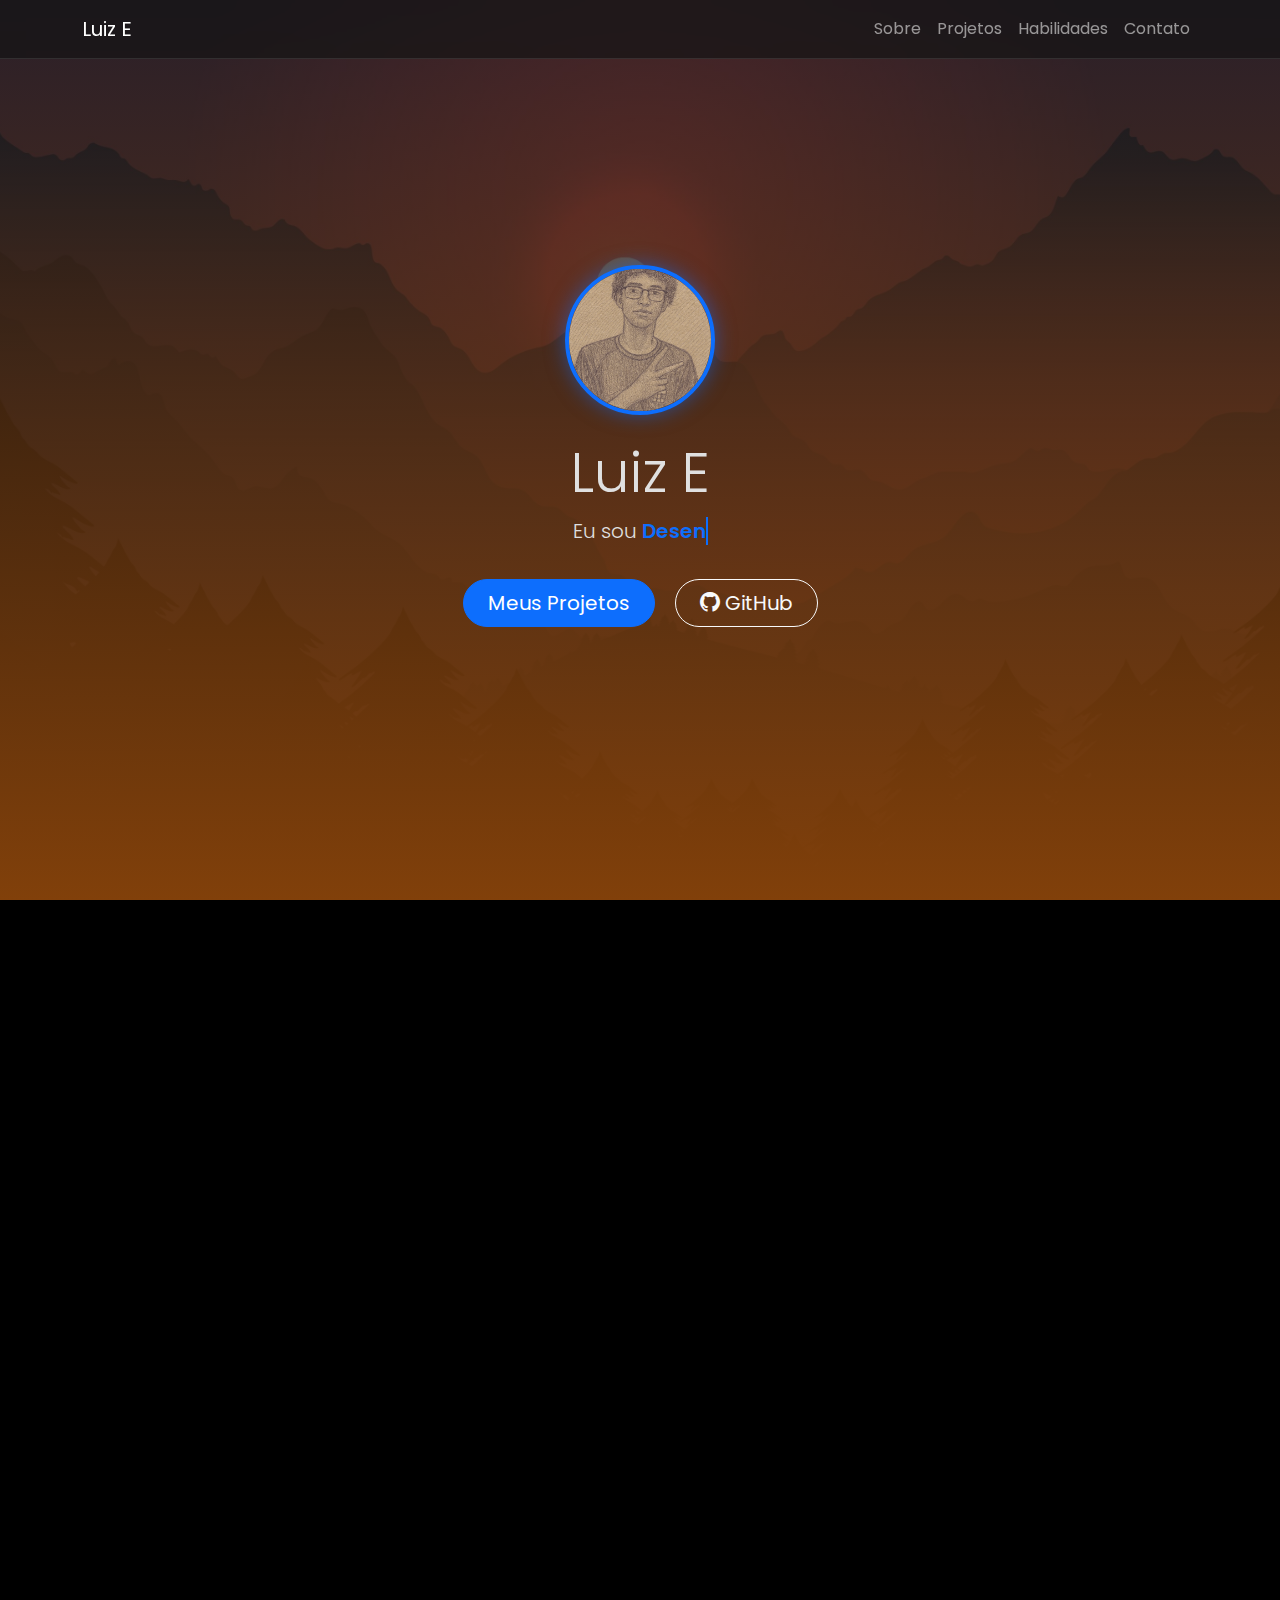
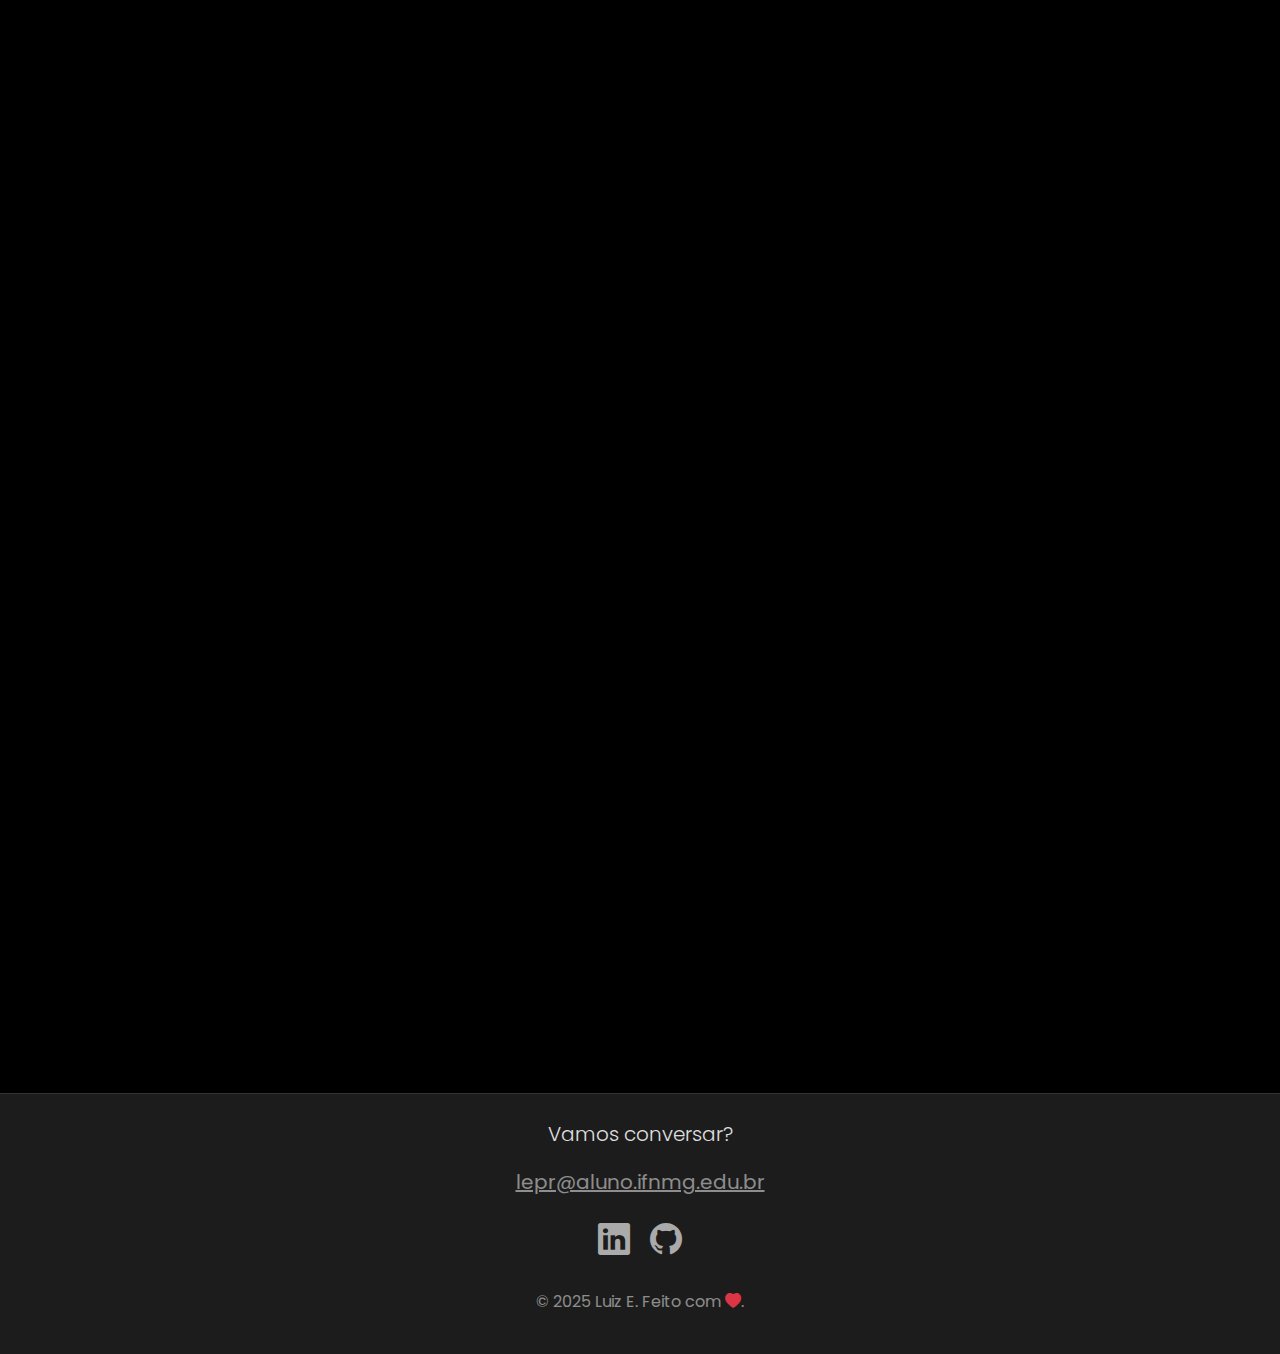
<file: portifolio luiz/index.html>
<!DOCTYPE html>
<html lang="pt-br">
<head>
    <meta charset="UTF-8">
    <meta name="viewport" content="width=device-width, initial-scale=1.0">
    <title>Meu Portfólio - Luiz E</title>
    
    <link rel="preconnect" href="https://fonts.googleapis.com">
    <link rel="preconnect" href="https://fonts.gstatic.com" crossorigin>
    <link href="https://fonts.googleapis.com/css2?family=Poppins:wght@300;400;600;700&display=swap" rel="stylesheet">

    <link href="https://cdn.jsdelivr.net/npm/bootstrap@5.3.3/dist/css/bootstrap.min.css" rel="stylesheet">
    
    <link rel="stylesheet" href="https://cdn.jsdelivr.net/npm/bootstrap-icons@1.11.3/font/bootstrap-icons.min.css">
    
    <link rel="stylesheet" href="style.css">
</head>
<body>

    <nav class="navbar navbar-expand-lg navbar-dark fixed-top navbar-glass">
        <div class="container">
            <a class="navbar-brand" href="#">Luiz E</a>
            <button class="navbar-toggler" type="button" data-bs-toggle="collapse" data-bs-target="#navbarNav">
                <span class="navbar-toggler-icon"></span>
            </button>
            <div class="collapse navbar-collapse" id="navbarNav">
                <ul class="navbar-nav ms-auto">
                    <li class="nav-item"><a class="nav-link" href="#sobre">Sobre</a></li>
                    <li class="nav-item"><a class="nav-link" href="#projetos">Projetos</a></li>
                    <li class="nav-item"><a class="nav-link" href="#habilidades">Habilidades</a></li>
                    <li class="nav-item"><a class="nav-link" href="#contato">Contato</a></li>
                </ul>
            </div>
        </div>
    </nav>

    <header class="hero-section d-flex align-items-center justify-content-center text-center">
        <div class="container">
            <img src="ChatGPT Image 28 de nov. de 2025, 09_16_31.png" alt="Foto de [Nome do Aluno]" class="foto-perfil mb-4">
            <h1 class="display-4">Luiz E</h1>
            <p class="lead">Eu sou <span id="typewriter" class="typewriter-text"></span></p>
            <div class="mt-4">
                <a href="#projetos" class="btn btn-primary btn-lg rounded-pill px-4 m-2">Meus Projetos</a>
                <a href="https://github.com/lepr-star" target="_blank" class="btn btn-outline-light btn-lg rounded-pill px-4 m-2">
                    <i class="bi bi-github"></i> GitHub
                </a>
            </div>
        </div>
    </header>

    <main>
        <section id="sobre" class="container py-5 fade-in-section">
            <div class="row align-items-center">
                <div class="col-md-6">
                    <h2 class="display-5 mb-4">Sobre Mim</h2>
                    <p class="lead">Olá! Sou um Luiz Eduardo apaixonado por criar soluções e aprender novas tecnologias. Atualmente, estou focado em aprimorar minhas habilidades em desenvolvimento web...</p>
                    <a href="https://www.linkedin.com/in/luiz-eduardo-pereira-ramos-lepr-58930b39b/" target="_blank" class="btn btn-outline-primary rounded-pill px-4">
                        <i class="bi bi-linkedin"></i> Meu LinkedIn
                    </a>
                </div>
                <div class="col-md-6 text-center mt-4 mt-md-0">
                    <img src="ChatGPT Image 28 de nov. de 2025, 09_16_31.png" alt="Foto ilustrativa" class="img-fluid rounded-4 shadow-lg">
                </div>
            </div>
        </section>

        <section id="projetos" class="py-5 section-darker fade-in-section">
            <div class="container">
                <h2 class="text-center display-5 mb-5">Projetos Recentes</h2>
                <div class="row g-4">
                    
                    <div class="col-lg-4 col-md-6">
                        <div class="project-card">
                            <h3 class="card-title">AppLogin com Firebase</h3>
                            <p class="card-text">Um app de login e cadastro com visual moderno (glassmorphism), Bootstrap 5 e autenticação real usando Firebase.</p>
                            <div class="card-tags">
                                <span class="badge bg-primary">HTML</span>
                                <span class="badge bg-info text-dark">CSS</span>
                                <span class="badge bg-warning text-dark">JavaScript</span>
                                <span class="badge bg-danger">Firebase</span>
                            </div>
                            <a href="https://github.com/lepr-star/cadastro" target="_blank" class="btn btn-outline-light mt-4">
                                <i class="bi bi-github"></i> Ver no GitHub
                            </a>
                        </div>
                    </div>

                    <div class="col-lg-4 col-md-6">
                        <div class="project-card">
                            <h3 class="card-title">Meu Portfólio Web</h3>
                            <p class="card-text">Meu currículo digital e portfólio de projetos, construído com HTML, CSS moderno (Dark Mode, Flexbox) e JavaScript.</p>
                            <div class="card-tags">
                                <span class="badge bg-primary">HTML</span>
                                <span class="badge bg-info text-dark">CSS</span>
                                <span class="badge bg-warning text-dark">JavaScript</span>
                            </div>
                            <a href="[LINK_REPO_PORTFOLIO]" target="_blank" class="btn btn-outline-light mt-4">
                                <i class="bi bi-github"></i> Ver no GitHub
                            </a>
                        </div>
                    </div>
                    
                    <div class="col-lg-4 col-md-6">
                        <div class="project-card">
                            <h3 class="card-title">Próximo Projeto</h3>
                            <p class="card-text">Em breve, um novo projeto explorando [Tecnologia, ex: React ou Python] estará disponível aqui.</p>
                            <div class="card-tags">
                                <span class="badge bg-secondary">Em breve</span>
                            </div>
                            <a href="#" class="btn btn-outline-secondary mt-4 disabled">
                                <i class="bi bi-hourglass-split"></i> Aguarde
                            </a>
                        </div>
                    </div>

                </div>
            </div>
        </section>

        <section id="habilidades" class="container py-5 fade-in-section">
            <h2 class="text-center display-5 mb-5">Minhas Habilidades</h2>
            <div class="text-center" id="skill-tags">
                <span class="skill-tag">HTML5</span>
                <span class="skill-tag">CSS3</span>
                <span class="skill-tag">JavaScript (ES6+)</span>
                <span class="skill-tag">Bootstrap 5</span>
                <span class="skill-tag">SQL</span>
                <span class="skill-tag">Git & GitHub</span>
                <span class="skill-tag">Firebase</span>
                <span class="skill-tag">Supabase</span>
                <span class="skill-tag">Metodologias Ágeis</span>
                <span class="skill-tag">Design Responsivo</span>
            </div>
        </section>

    </main>

    <footer id="contato" class="text-center p-4 section-darker">
        <p class="lead mb-3">Vamos conversar?</p>
        <div class="mb-3">
            <a href="mailto:seu-email@dominio.com" class="text-white-50 mx-2 fs-5">lepr@aluno.ifnmg.edu.br</a>
        </div>
        <div>
            <a href="https://www.linkedin.com/in/luiz-eduardo-pereira-ramos-lepr-58930b39b/" target="_blank" class="btn-social mx-2"><i class="bi bi-linkedin"></i></a>
            <a href="https://github.com/lepr-star" target="_blank" class="btn-social mx-2"><i class="bi bi-github"></i></a>
        </div>
        <p class="mt-4 text-white-50">&copy; 2025 Luiz E. Feito com <i class="bi bi-heart-fill text-danger"></i>.</p>
    </footer>

    <script src="https://cdn.jsdelivr.net/npm/bootstrap@5.3.3/dist/js/bootstrap.bundle.min.js"></script>
    <script src="script.js"></script>
</body>
</html>
</file>
<file: portifolio luiz/style.css>
/* --- Configuração Global e Fontes --- */
@import url('https://fonts.googleapis.com/css2?family=Poppins:wght@300;400;600;700&display=swap');

:root {
    --bg-dark: #121212;
    --bg-light-dark: #1c1c1c;
    --text-primary: #e0e0e0;
    --text-secondary: #aaaaaa;
    --accent-color: #0d6efd; /* Cor primária do Bootstrap */
}

html {
    scroll-behavior: smooth;
}

body {
    font-family: 'Poppins', sans-serif;
    background-color: rgb(0, 0, 0);
    color: var(--text-primary);
    line-height: 1.6;
}

h1, h2, h3, h4, h5, h6 {
    font-weight: 600;
}

/* --- Seções Alternadas --- */
.section-darker {
    background-color: var(--bg-light-dark);
}

section {
    padding: 6rem 0;
}

/* --- Navbar "Glassmorphism" --- */
.navbar-glass {
    background: rgba(20, 20, 20, 0.7); /* Fundo escuro semi-transparente */
    backdrop-filter: blur(10px); /* O efeito de desfoque */
    -webkit-backdrop-filter: blur(10px);
    border-bottom: 1px solid rgba(255, 255, 255, 0.1);
    transition: background 0.3s ease;
}

.nav-link {
    transition: color 0.2s ease;
}

.nav-link:hover {
    color: var(--accent-color) !important;
}

/* --- Seção Hero --- */
.hero-section {
    min-height: 100vh;
    background: linear-gradient(rgba(18, 18, 18, 0.7), rgb(129, 64, 10)), url('6205209.jpg');
    background-size: cover;
    background-position: center;
    background-attachment: fixed;
}

.foto-perfil {
    width: 150px;
    height: 150px;
    object-fit: cover;
    border-radius: 50%;
    border: 4px solid var(--accent-color);
    box-shadow: 0 0 20px rgba(13, 110, 253, 0.5);
}

/* --- Efeito Máquina de Escrever (Typewriter) --- */
.typewriter-text {
    color: var(--accent-color);
    font-weight: 600;
    border-right: 2px solid var(--accent-color);
    animation: blinkCursor 0.7s infinite;
}

@keyframes blinkCursor {
    from { border-right-color: var(--accent-color); }
    to { border-right-color: transparent; }
}

/* --- Cards de Projeto (Glassmorphism) --- */
.project-card {
    background: rgba(40, 40, 40, 0.5);
    backdrop-filter: blur(5px);
    border: 1px solid rgba(255, 255, 255, 0.1);
    border-radius: 15px;
    padding: 2rem;
    height: 100%; /* Garante que os cards tenham a mesma altura */
    transition: transform 0.3s ease, box-shadow 0.3s ease;
    display: flex;
    flex-direction: column;
}

.project-card:hover {
    transform: translateY(-10px);
    box-shadow: 0 10px 30px rgba(0, 0, 0, 0.3);
}

.project-card .card-tags {
    margin-top: auto; /* Empurra os botões para o final */
    padding-top: 1rem;
}

/* --- Tags de Habilidade --- */
#skill-tags {
    display: flex;
    flex-wrap: wrap;
    justify-content: center;
    gap: 1rem;
}

.skill-tag {
    background-color: var(--bg-light-dark);
    color: var(--text-primary);
    padding: 0.75rem 1.5rem;
    border-radius: 30px;
    font-weight: 500;
    border: 1px solid rgba(255, 255, 255, 0.1);
    transition: all 0.2s ease;
}

.skill-tag:hover {
    background-color: var(--accent-color);
    color: #fff;
    transform: scale(1.05);
}

/* --- Rodapé --- */
footer {
    border-top: 1px solid rgba(255, 255, 255, 0.1);
}

.btn-social {
    color: var(--text-secondary);
    font-size: 2rem;
    transition: color 0.2s ease;
}

.btn-social:hover {
    color: var(--accent-color);
}

/* --- Animação de Fade-in no Scroll --- */
.fade-in-section {
    opacity: 0;
    transform: translateY(30px);
    transition: opacity 0.6s ease-out, transform 0.6s ease-out;
}

.fade-in-section.is-visible {
    opacity: 1;
    transform: translateY(0);
}
</file>
